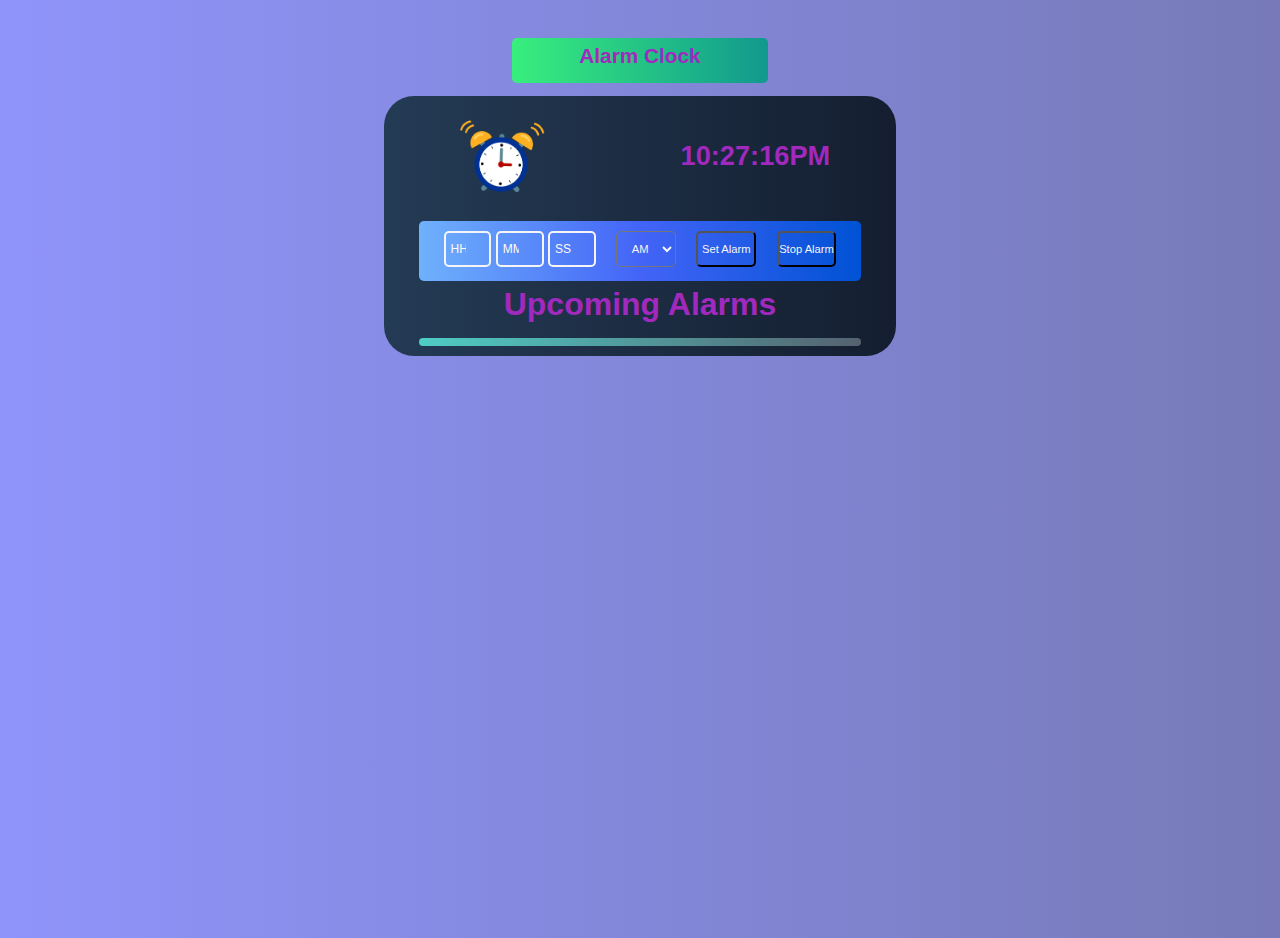
<file: alaram_clock/index.html>
<!DOCTYPE html>
<html lang="en">
<head>
    <meta charset="UTF-8">
    <meta http-equiv="X-UA-Compatible" content="IE=edge">
    <meta name="viewport" content="width=device-width, initial-scale=1.0">
    <title>Alarm Clock</title>

    <!-- here we are link font-awesome -->
    <link rel="stylesheet" href="https://cdnjs.cloudflare.com/ajax/libs/font-awesome/6.1.2/css/all.min.css" integrity="sha512-1sCRPdkRXhBV2PBLUdRb4tMg1w2YPf37qatUFeS7zlBy7jJI8Lf4VHwWfZZfpXtYSLy85pkm9GaYVYMfw5BC1A==" crossorigin="anonymous" referrerpolicy="no-referrer" />
    <!-- Link our css file  -->
    <link rel="stylesheet" href="style.css">

    
    
</head>
<body>

    <!-- Heading area  -->
    <div id="heading">
        <h1>Alarm Clock</h1>

        <div id="light-change">
            <i class="fa-solid fa-moon"></i>     
        </div>
        
    </div>

    <!-- container conatain the body of the structure -->
    
    <div class="container">

        <!-- clock area display the current time -->
        <section id="clock-area">

            <img class="image" src="./Assets/Alarm_Clock.png" alt="Alarm clock image">

            <h1 id="display-time"></h1>

        </section>

        <section id="set-alarm-area">
          
        
        <!-- Input area of set alarm  -->

        <div id="input-btn">
            
            <input class="input-area"  type="number" name="hour" id="hour" placeholder="HH" min="0" max="12" required>
            <input class="input-area" type="number" name="minute" id="minute" placeholder="MM" min="0" max="59" required>
            <input class="input-area" type="number" name="second" id="second" placeholder="SS" min="0" max="59" required>

            <select name="" id="ampm" class="btn">
                <option value="AM">AM</option>
                <option value="PM">PM</option>
            </select>

            <button type="submit" id="set" class="btn set-alarm">Set Alarm</button>
            <button type="reset" class="btn stop-alarm">Stop Alarm</button>


        </div>

        </section>

        <!-- upcoming alarms and delete button  -->
        <!-- here we are adding a list via js  -->

        <section id="delete-alarm-area">
            <h1>Upcoming Alarms</h1>

            <ul class="list-alarms" id="alarm-list">

            </ul>

        </section>



        </div>
    
    <script src="script.js"></script>
    
</body>
</html>
</file>
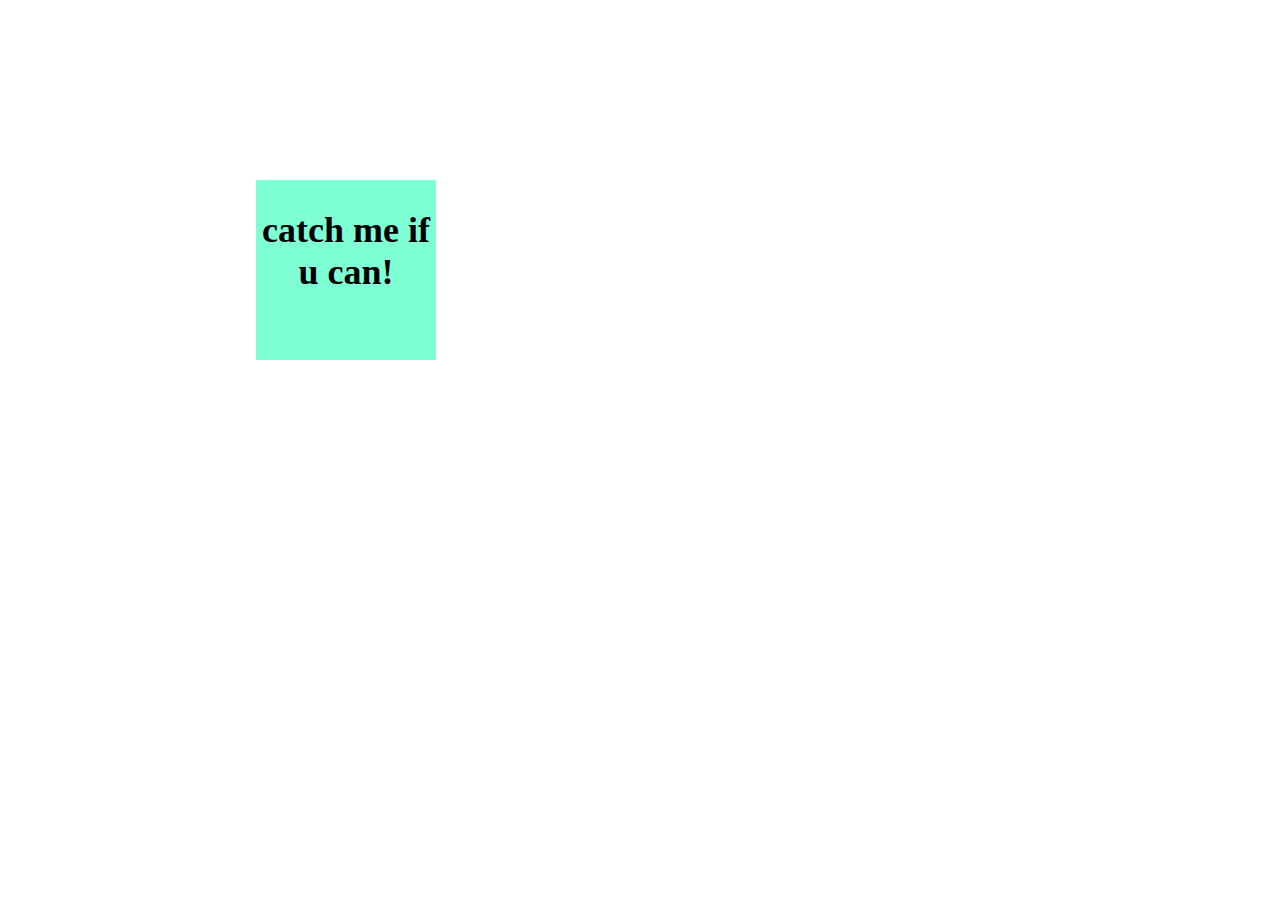
<file: catch me/index.html>
<!DOCTYPE html>
<html lang="en">
<head>
    <meta charset="UTF-8">
    <meta http-equiv="X-UA-Compatible" content="IE=edge">
    <meta name="viewport" content="width=device-width, initial-scale=1.0">
    <title>Document</title>
    <link rel="stylesheet" href="style.css">
</head>
<body>
    <div id="box">
        <h1>catch me if u can!</h1>
    </div>
    <script src="script.js"></script>
</body>
</html>
</file>
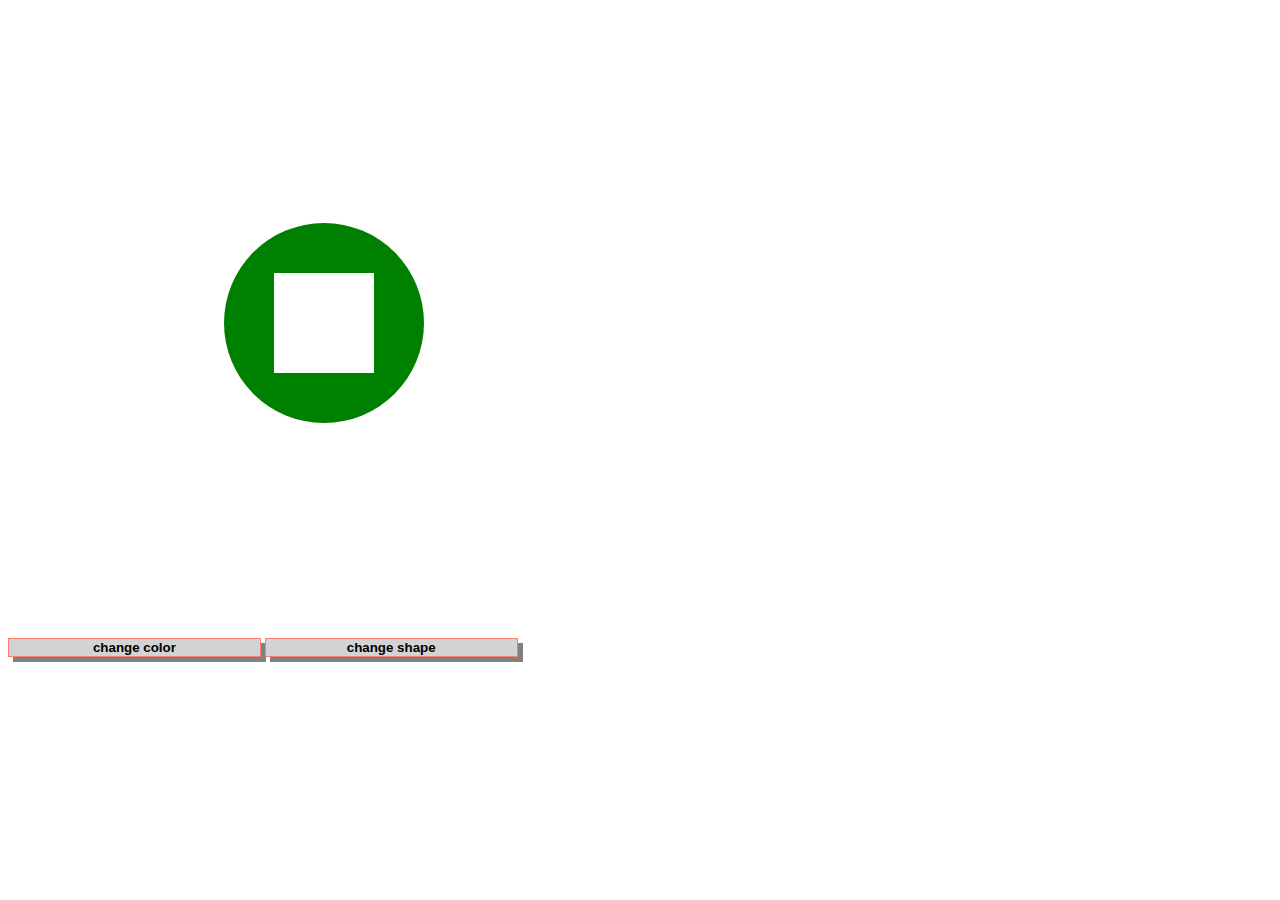
<file: change color and shape/index.html>
<!DOCTYPE html>
<html lang="en">
<head>
    <meta charset="UTF-8">
    <meta http-equiv="X-UA-Compatible" content="IE=edge">
    <meta name="viewport" content="width=device-width, initial-scale=1.0">
    <title>change color and shape</title>
<link rel="stylesheet" href="style.css">
</head>
<body>
    <div class="outer">
        <div class="container">
            <div class="square" id="shaper"></div>

        </div>
    </div>
    <button id="color">change color</button>
    <button id="shape">change shape</button>
    <script src="script.js"></script>
</body>
</html>
</file>
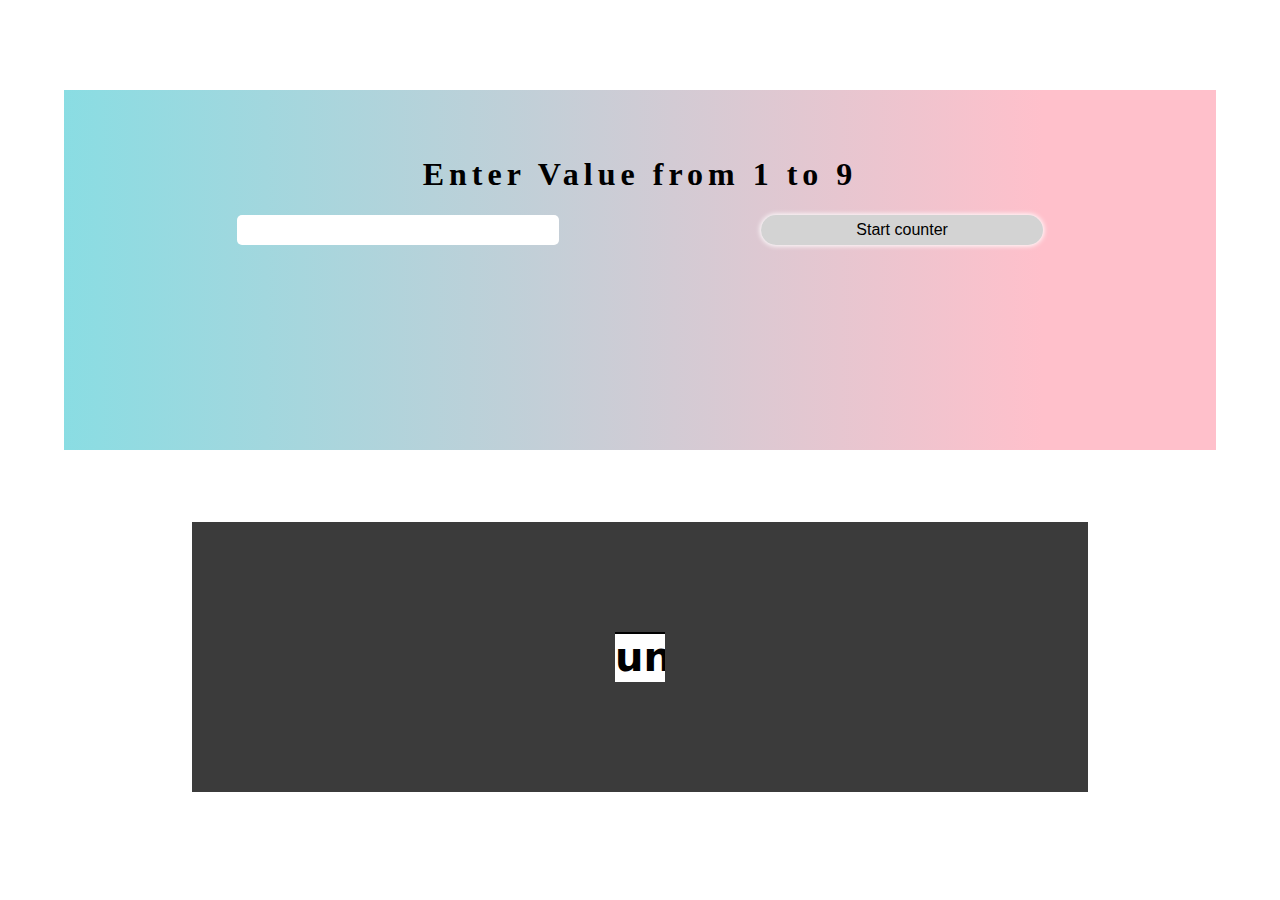
<file: counter/index.html>
<!DOCTYPE html>
<html lang="en">
<head>
    <meta charset="UTF-8">
    <meta http-equiv="X-UA-Compatible" content="IE=edge">
    <meta name="viewport" content="width=device-width, initial-scale=1.0">
    <title>counter program</title>
    <link rel="stylesheet" href="style.css">
</head>
<body>
    <!-- here we create to main dev class -->
    <!-- one is for detail-container -->
    <div class="detailer">
        <h1>Enter Value from 1 to 9</h1>
        <!-- here we create form for take input number -->
        <!-- create button for submit -->
        <form action="">
            <input type="text" required>
            <button type="submit">Start counter</button>
        </form>
    </div>
    <!-- here the 1st div is end -->

<!-- 2nd is for display -->
    <div class="outer-container">
        <!-- inner-div is used to display count -->
        <div class="inner-container">
            <!-- here take the 1st  number count -->
            <div id="first">

            </div>
            <!-- here take 2nd number count -->
            <div id="second">

            </div>
        </div>
    </div>
    <script type="text/javascript" src="script.js"></script>
</body>
</html>
</file>
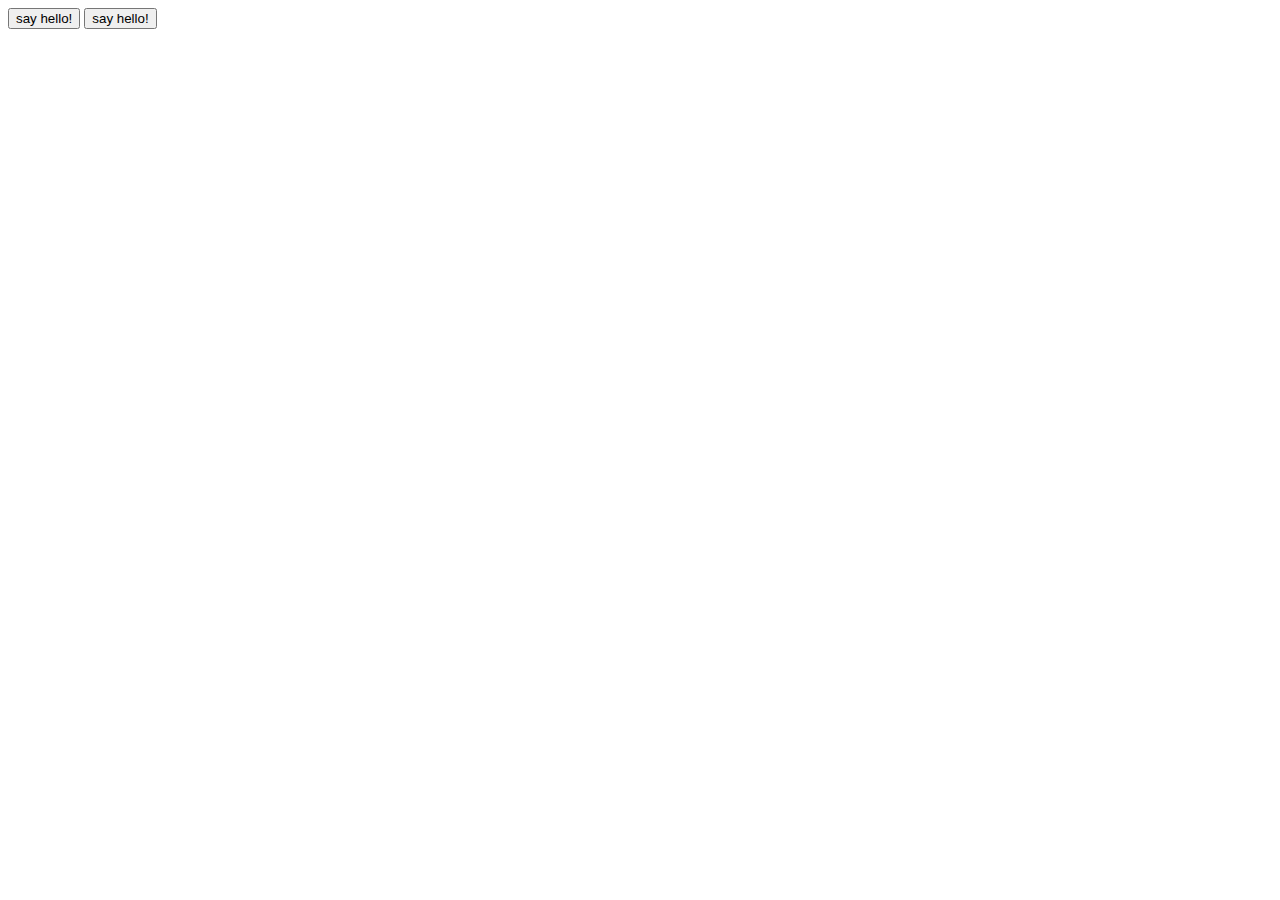
<file: fetching/index.html>
<!DOCTYPE html>
<html lang="en">
<head>
    <meta charset="UTF-8">
    <meta http-equiv="X-UA-Compatible" content="IE=edge">
    <meta name="viewport" content="width=device-width, initial-scale=1.0">
    <title>fetching</title>
    <!-- <style>
        #one{
            color: rgb(237, 27, 27);
        }
    </style> -->
    
</head>
<body>
    <!-- <h1 id="one">heading1</h1>
    <h1 id="two">heading2</h2>
    <p class="para">simple para graph</p> -->
    <button id="btn" >say hello!</button>
    <button id="btn2" >say hello!</button>
    <script src="index.js"></script>
</body>
</html>
</file>
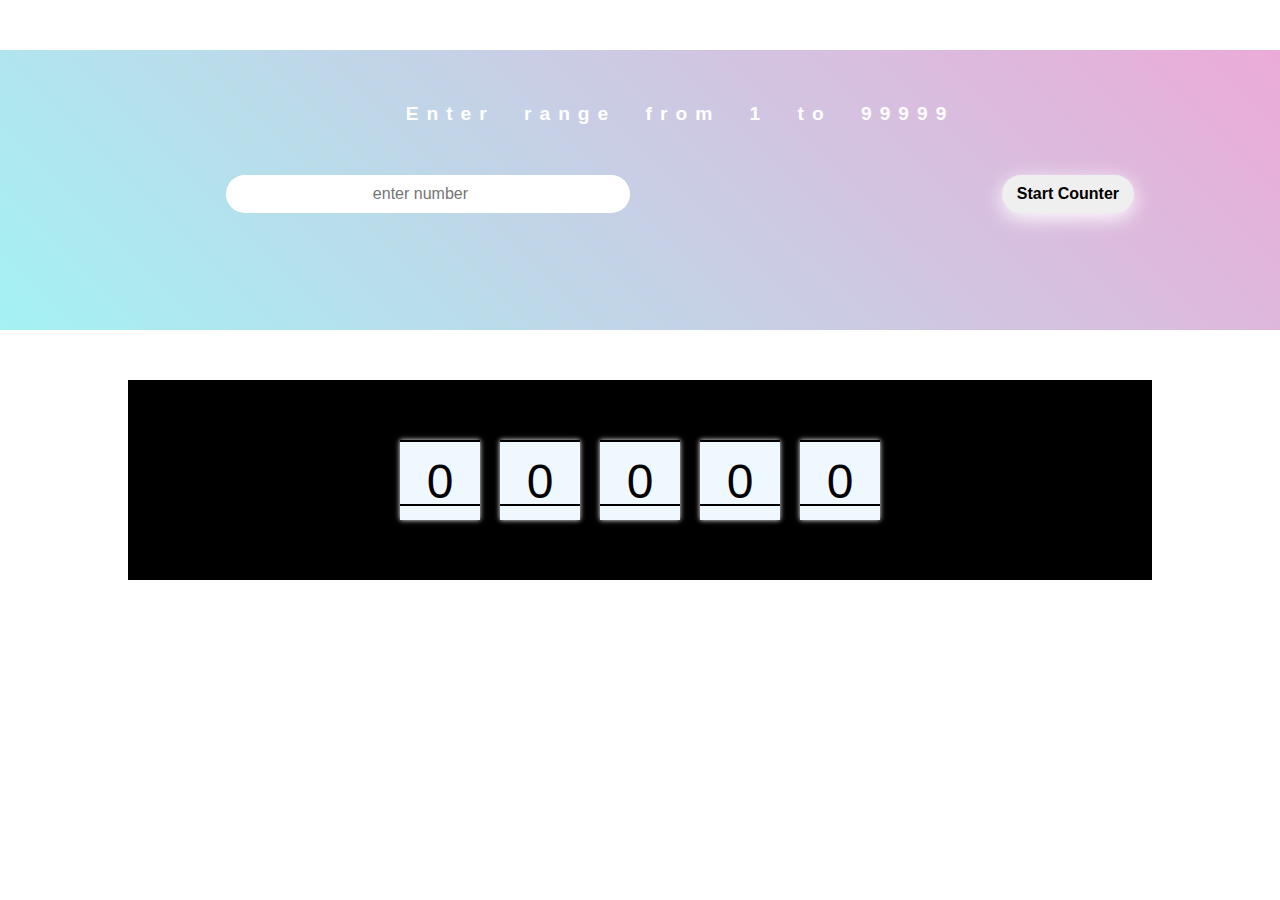
<file: five digit counter/index.html>
<!DOCTYPE html>
<html lang="en">
<head>
    <meta charset="UTF-8">
    <meta http-equiv="X-UA-Compatible" content="IE=edge">
    <meta name="viewport" content="width=device-width, initial-scale=1.0">
    <title>Document</title>
    <link rel="stylesheet" href="style.css">
</head>
<body>
    <div id="upper-container">
        <h1>Enter range from 1 to 99999</h1>
        <div id="input-range">
            <input type="number" id="number" placeholder="enter number" required>
            <button onclick="startCounter()">Start Counter</button>
        </div>
    </div>

    <div id="counter-container">
        <div class="counter" id="fifth">
            <p class="current">0</p>
            <p class="next">1</p>
        </div>
        <div class="counter" id="fourth">
            <p class="current">0</p>
            <p class="next">1</p>
        </div>
        <div class="counter" id="third">
            <p class="current">0</p>
            <p class="next">1</p>
        </div>
        <div class="counter" id="second">
            <p class="current">0</p>
            <p class="next">1</p>
        </div>
        <div class="counter" id="first">
            <p class="current">0</p>
            <p class="next">1</p>
        </div>
    </div>
    <!-- script tag use here -->
    <script src="script.js"></script>
</body>
</html>
</file>
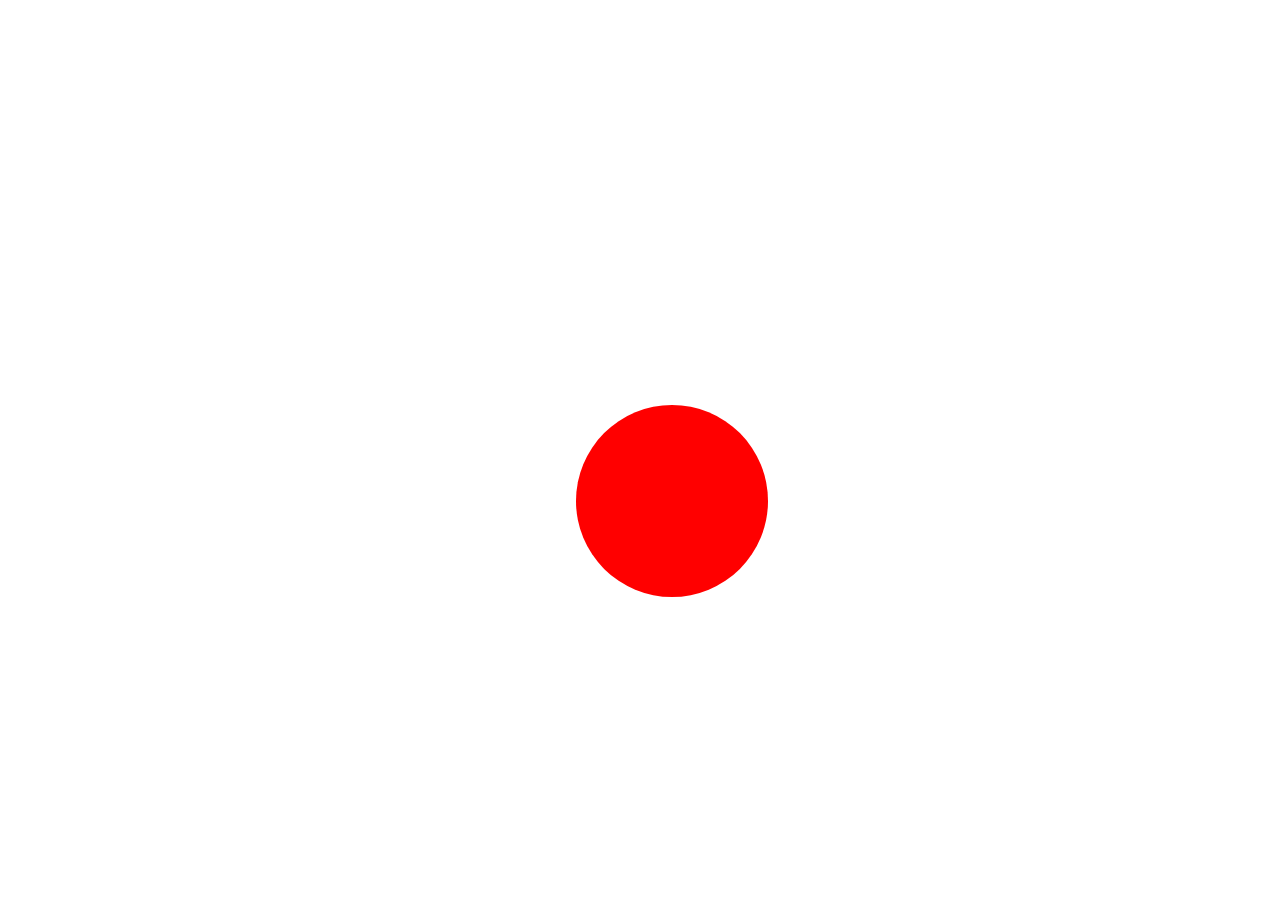
<file: move ball/index.html>
<!DOCTYPE html>
<html lang="en">
<head>
    <meta charset="UTF-8">
    <meta http-equiv="X-UA-Compatible" content="IE=edge">
    <meta name="viewport" content="width=device-width, initial-scale=1.0">
    <title>ball move</title>
    <link rel="stylesheet" type="text/css" href="style.css">
</head>
<body>
    <div id="ball">

    </div>
    <script type="text/javascript" src="script.js"></script>
</body>
</html>
</file>
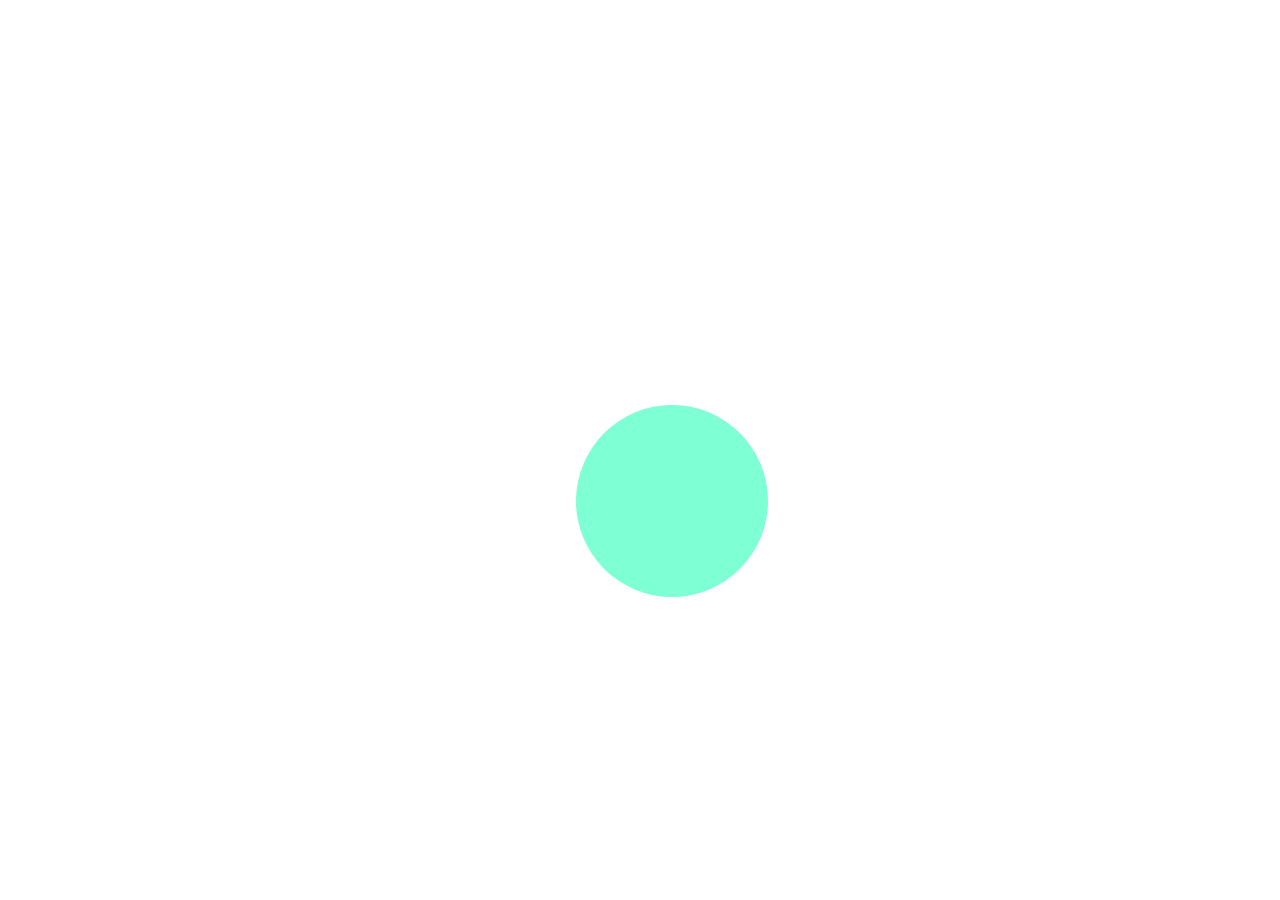
<file: moveball2/index.html>
<!DOCTYPE html>
<html>
<head>
    <title>Move Ball</title>
    <link rel="stylesheet" type="text/css" href="style.css">
</head>
<body>
    
    <div id="ball"></div>
    <script type="text/javascript" src="script.js"></script>
</body>
</html>
</file>
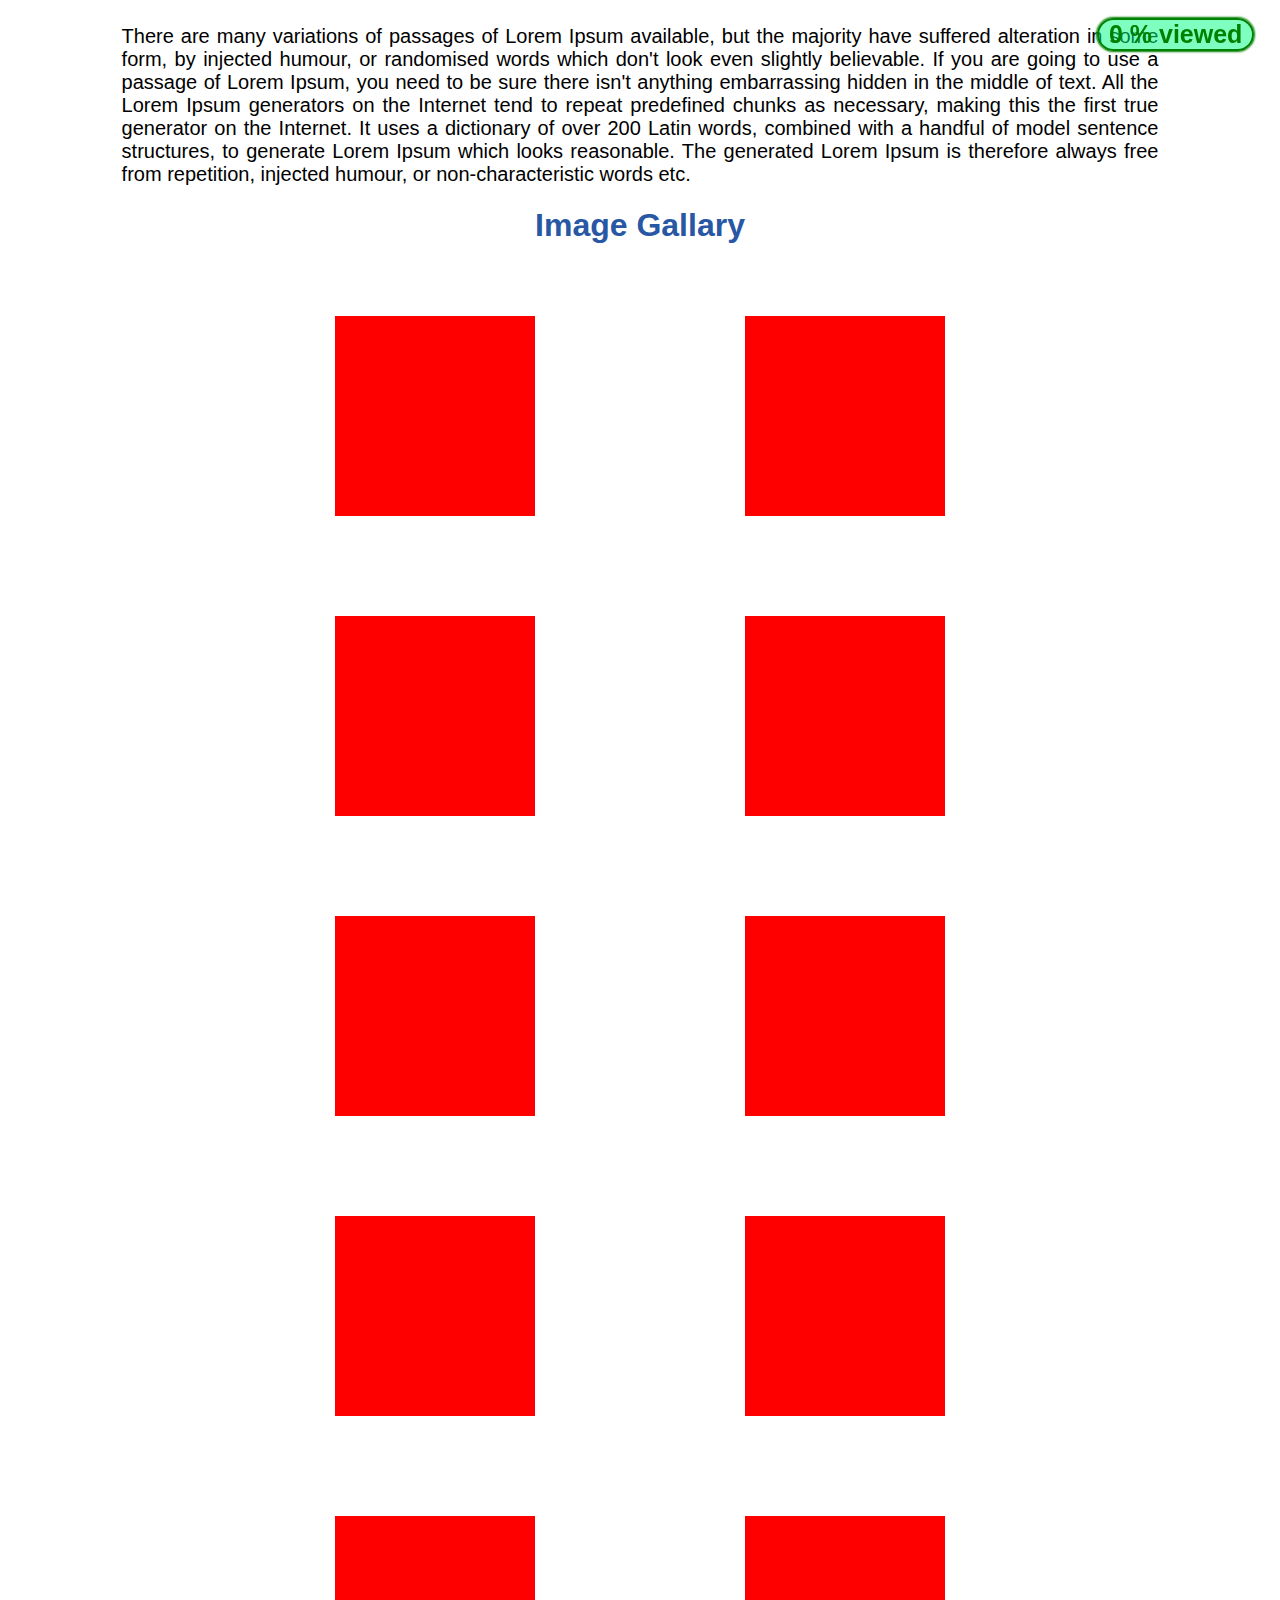
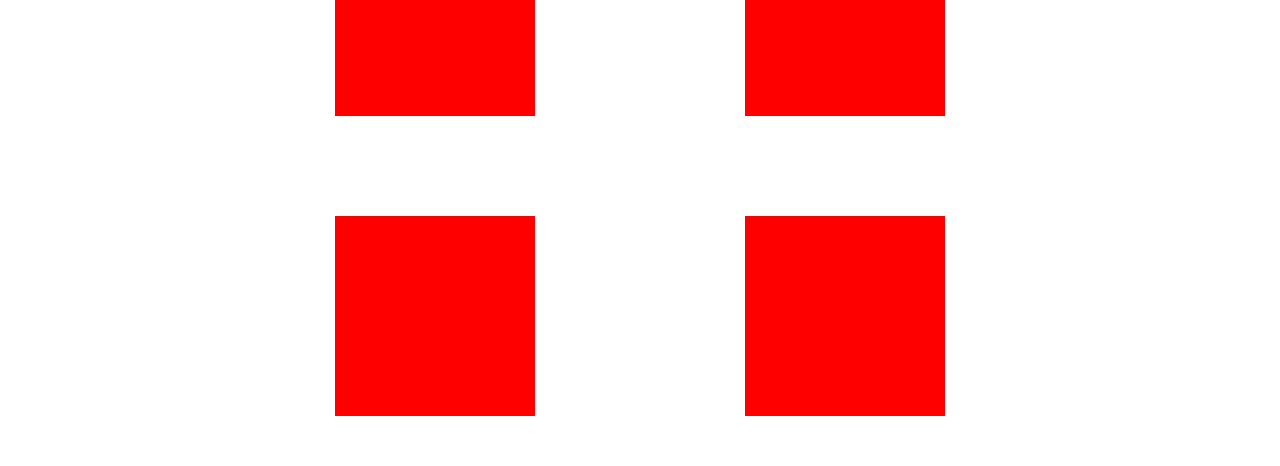
<file: percentage scroll/index.html>
<!DOCTYPE html>
<html lang="en">
<head>
    <meta charset="UTF-8">
    <meta http-equiv="X-UA-Compatible" content="IE=edge">
    <meta name="viewport" content="width=device-width, initial-scale=1.0">
    <title>Document</title>
    <link rel="stylesheet" href="style.css">
</head>
<body>
    <div class="uper">
<p>There are many variations of passages of Lorem Ipsum available, but the majority have suffered alteration in some form, by injected humour, or randomised words which don't look even slightly believable. If you are going to use a passage of Lorem Ipsum, you need to be sure there isn't anything embarrassing hidden in the middle of text. All the Lorem Ipsum generators on the Internet tend to repeat predefined chunks as necessary, making this the first true generator on the Internet. It uses a dictionary of over 200 Latin words, combined with a handful of model sentence structures, to generate Lorem Ipsum which looks reasonable. The generated Lorem Ipsum is therefore always free from repetition, injected humour, or non-characteristic words etc.</p>
    </div>

    <div class="lower">
        <h1>Image Gallary</h1>
        <div class="sub-container">
            <div></div>
            <div></div>
            <div></div>
            <div></div>
            <div></div>
            <div></div>
            <div></div>
            <div></div>
            <div></div>
            <div></div>
            <div></div>
            <div></div>

        </div>
    </div>
    <div id="percentage-complete">
        <span id="percentage">0</span>
        <span>% viewed</span>
    </div>
</body>
<script src="script.js"></script>
</html>
</file>
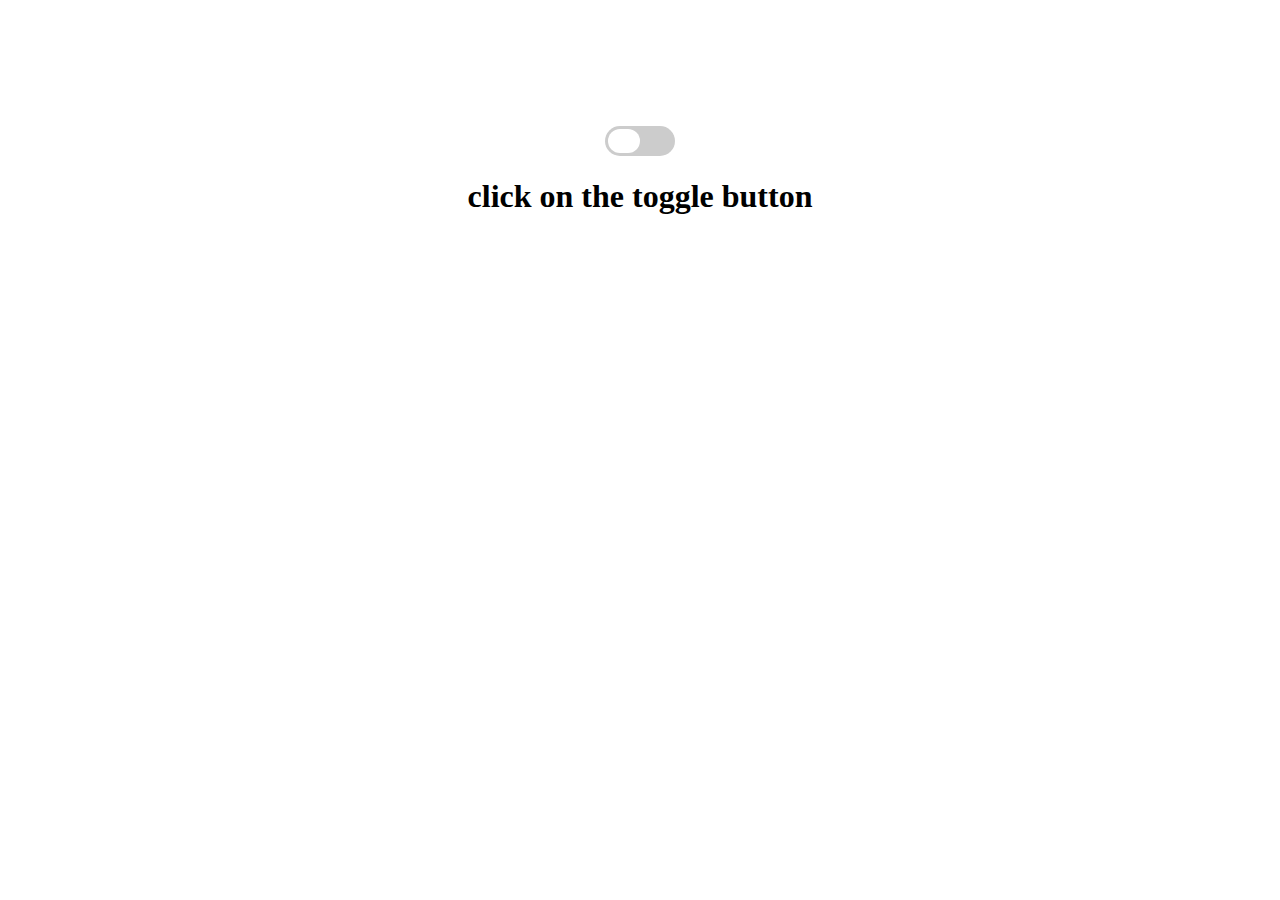
<file: toggle mode/index.html>
<!DOCTYPE html>
<html lang="en">
<head>
    <meta charset="UTF-8">
    <meta http-equiv="X-UA-Compatible" content="IE=edge">
    <meta name="viewport" content="width=device-width, initial-scale=1.0">
    <title>Document</title>
    <link rel="stylesheet" href="style.css">
</head>
<body>
    <div class="outer">
        <div class="inner">
            <div class="toggler"></div>

        </div>
        <h1>click on the toggle button</h1>
    </div>

    <script
  src="https://code.jquery.com/jquery-3.6.1.js"
  integrity="sha256-3zlB5s2uwoUzrXK3BT7AX3FyvojsraNFxCc2vC/7pNI="
  crossorigin="anonymous"></script>
    <script src="script.js"></script>
</body>
</html>
</file>
<file: alaram_clock/style.css>
/* @import url("https://fonts.googleapis.com/css2?family=Oswald:wght@5500&display=swap"); */

* {
  margin: 0;
  padding: 0;
  box-sizing: border-box;
  color: rgb(161, 41, 190);
  text-align: center;
  font-family: "Oswald", sans-serif;
}

::placeholder {
  color: floralwhite;
  margin-left: 3px;
  font-size: 12px;
}

body {
  height: 100vh;
  width: 100%;
  background: #9698b9;
  /* fallback for old browsers */
  background: -webkit-linear-gradient(to right, #8f94fb, #7377bd);
  /* Chrome 10-25, Safari 5.1-6 */
  background: linear-gradient(to right, #8f94fb, #777ab7);
  /* W3C, IE 10+/ Edge, Firefox 16+, Chrome 26+, Opera 12+, Safari 7+ */
}

#heading {
  height: 45px;
  width: 20%;
  margin-left: 40%;
  color: #595a6d;
  border-radius: 5px;
  margin-top: 3%;
  background: #11998e;
  position: relative;
  /* fallback for old browsers */
  background: -webkit-linear-gradient(to right, #38ef7d, #11998e);
  /* Chrome 10-25, Safari 5.1-6 */
  background: linear-gradient(to right, #38ef7d, #11998e);
  /* W3C, IE 10+/ Edge, Firefox 16+, Chrome 26+, Opera 12+, Safari 7+ */
}

#heading h1 {
  position: absolute;
  width: 60%;
  height: 100%;
  margin-left: 20%;
  margin-top: 6px;
  text-align: center;
  font-size: 1.3rem;
  font-weight: 900;
}

#light-change {
  position: absolute;
  width: 15%;
  height: 100%;
  margin-left: 85%;
  font-size: 20px;
  display: flex;
  align-items: center;
  justify-content: center;
  position: relative;
  
}

#light-change i{
  color: whitesmoke;
  opacity: 0.6;
}

#light-change i:hover {
  border-radius: 50%;
  box-shadow: 0px 0px 12px 6px rgb(73, 71, 71);
  cursor: pointer;
}

.container {
  width: 40%;
  /* border: 2px solid red; */
  margin-left: 30%;
  margin-top: 1%;
  padding: 10px;
  border-radius: 30px;
  background: #141e30;
  /* fallback for old browsers */
  background: -webkit-linear-gradient(to right, #243b55, #141e30);
  /* Chrome 10-25, Safari 5.1-6 */
  background: linear-gradient(to right, #243b55, #141e30);
  /* W3C, IE 10+/ Edge, Firefox 16+, Chrome 26+, Opera 12+, Safari 7+ */
}

#clock-area {
  height: 100px;
  width: 100%;
  display: flex;
  /* border: 1px solid white; */
  justify-content: space-around;
  align-items: center;
}

#clock-area img {
  height: 80%;
  width: 20%;
}

#clock-area h1 {
  margin-left: -20%;
  width: 30%;
  margin-left: 3%;
  font-size: 1.7rem;
}

#set-alarm-area {
  height: 60px;
  width: 90%;
  margin-left: 5%;
  margin-top: 3%;
  border-radius: 5px;
  /* border: 2px solid red; */
  background: #0052d4; /* fallback for old browsers */
  background: -webkit-linear-gradient(
    to right,
    #6fb1fc,
    #4364f7,
    #0052d4
  ); /* Chrome 10-25, Safari 5.1-6 */
  background: linear-gradient(
    to right,
    #6fb1fc,
    #4364f7,
    #0052d4
  ); /* W3C, IE 10+/ Edge, Firefox 16+, Chrome 26+, Opera 12+, Safari 7+ */
}

#input-btn {
  height: 100%;
  width: 90%;
  margin-left: 5%;
  margin-top: 5px;
}

.input-area {
  height: 60%;
  width: 12%;
  outline: none;
  background: none;
  margin-top: 10px;
  border: 2px solid whitesmoke;
  font-size: 13px;
  border-radius: 5px;
  padding: 5px;
  color: whitesmoke;
}

.ampm {
  height: 60%;
  width: 13%;
  margin-left: 3%;
  border-radius: 5px;
  background: none;
  color: whitesmoke;

}


.btn {
  height: 60%;
  width: 15%;
  margin-left: 4%;
  border-radius: 5px;
  font-size: 0.7rem;
  color: whitesmoke;
  background: none;
}

.set-alarm:hover {
  background: #b7bd51;
  /* fallback for old browsers */
  background: -webkit-linear-gradient(to right, #45b649, #dce35b);
  /* Chrome 10-25, Safari 5.1-6 */
  background: linear-gradient(to right, #45b649, #dce35b);
  /* W3C, IE 10+/ Edge, Firefox 16+, Chrome 26+, Opera 12+, Safari 7+ */
  cursor: pointer;
}

.stop-alarm:hover {
  background: #e44d26;
  /* fallback for old browsers */
  background: -webkit-linear-gradient(to right, #f16529, #e44d26);
  /* Chrome 10-25, Safari 5.1-6 */
  background: linear-gradient(to right, #f16529, #e44d26);
  /* W3C, IE 10+/ Edge, Firefox 16+, Chrome 26+, Opera 12+, Safari 7+ */
  cursor: pointer;
}

#delete-alarm-area {
  width: 100%;
  /* border: 2px solid white; */
  /* margin-top: 5%; */
}

#delete-alarm-area h1 {
  /* margin-left: 10%; */
  margin-top: 5px;
  
}

.list-alarms {
  width: 90%;
  /* border: 2px solid red; */
  margin-top: 3%;
  margin-left: 5%;
  list-style: none;
  padding: 4px;
  border-radius: 8px;
  display: flex;
  flex-direction: column;
  background: #4ecdc4; /* fallback for old browsers */
  background: -webkit-linear-gradient(
    to right,
    #556270,
    #4ecdc4
  ); /* Chrome 10-25, Safari 5.1-6 */
  background: linear-gradient(
    to left,
    #556270,
    #4ecdc4
  ); /* W3C, IE 10+/ Edge, Firefox 16+, Chrome 26+, Opera 12+, Safari 7+ */
}

.delete-alarm {
  width: 80%;
  margin-left: 10%;
  display: flex;
  flex-direction: row;
  margin-top: 5px;
  border-radius: 5px;
  background-color: #850521;
  position: relative;
}

.delete-alarm button {

  margin-left: 40%;
  height: 30px;
  width: 25%;
  border-radius: 5px;
  font-size: 13px;
  /* border: 2px solid white; */
}

#upcoming-alarm{
  width: 30%;
  font-size: 16px;
  text-align: center;
  color: whitesmoke;
}



.delete-btn:hover {
  background: #e52d27; /* fallback for old browsers */
  cursor: pointer;
  background: -webkit-linear-gradient(
    to right,
    #b31217,
    #e52d27
  ); /* Chrome 10-25, Safari 5.1-6 */
  background: linear-gradient(
    to right,
    #b31217,
    #e52d27
  ); /* W3C, IE 10+/ Edge, Firefox 16+, Chrome 26+, Opera 12+, Safari 7+ */
}

/* this class are used in javaScript */

.nightColor {
  animation: color 2s ease-in-out 1;
  background: black;
  
}

@keyframes color{
  0%{
    background:rgb(143, 141, 141);
  }
  25%{
    background: rgb(125, 123, 123);
  }
  50%{
    background: rgb(77, 76, 76);
  }
  100%{
    background: rgb(34, 34, 34);
  }
}
/* adding a shake animation in clock image when alarm is ringing */
.shake{
    animation-name:              shake;    
    animation-duration:          0.8s;
    animation-iteration-count:   infinite;
    animation-timing-function:   linear;
    transform-origin:            50% 100%;
  }


@keyframes shake {
  0%  { -webkit-transform:     translate(2px, 1px) rotate(0deg); }
  10% { -webkit-transform:     translate(-1px, -2px) rotate(-2deg); }
  20% { -webkit-transform:     translate(-3px, 0px) rotate(3deg); }
  30% { -webkit-transform:     translate(0px, 2px) rotate(0deg); }
  40% { -webkit-transform:     translate(1px, -1px) rotate(1deg); }
  50% { -webkit-transform:     translate(-1px, 2px) rotate(-1deg); }
  60% { -webkit-transform:     translate(-3px, 1px) rotate(0deg); }
  70% { -webkit-transform:     translate(2px, 1px) rotate(-2deg); }
  80% { -webkit-transform:     translate(-1px, -1px) rotate(4deg); }
  90% { -webkit-transform:     translate(2px, 2px) rotate(0deg); }
  100%{ -webkit-transform:     translate(1px, -2px) rotate(-1deg); }
 }
</file>
<file: catch me/style.css>
body{
    margin: 0px;
}
#box{
    position: absolute;
    width: 20vh;
    height: 20vh;
    background-color: aquamarine;
    font-size: 2vh;
    padding: 5px;
    text-align: center;
    box-sizing: border-box;
    top: 20%;
    left: 20%;
}
</file>
<file: change color and shape/style.css>
.outer{
    width: 50%;
    height: 70vh;
    display: flex;
    flex-direction: column;
    align-items: center;
    justify-content: space-around;


}
button{
    height: 10%;
    width: 20%;
    min-width: 72px;
    font-weight: bolder;
    background-color: lightgray;
    border: 1px solid salmon;
    box-shadow: 5px 5px  gray;
}
.container{
    width: 200px;
    height: 200px;
    background-color: green;
    border-radius: 50%;
    box-sizing: border-box;
    display: flex;
    flex-direction: column;
    justify-content: center;
    align-items: center;
    transition: all ease-in-out 0.1s;
    /* padding: 2px; */
}
.square{
    height: 100px;
    width: 100px;
    background-color: white;
}
.rectangle{
    width: 90%;
    height: 45%;
    background-color: white;
    transition: all ease-in-out 0.2s;
}
.trangle-up{
height: 0px;
width: 0px;
border-bottom: 100px solid white;
border-left: 50px solid transparent;
border-right: 50px solid transparent;
transition: all ease-in-out 0.2s;
}
.trangle-down{
    height: 0px;
    width: 0px;
    border-top: 100px solid white;
    border-left: 50px solid transparent;
    border-right: 50px solid transparent;
    transition: all ease-in-out 0.2s;
}
</file>
<file: counter/style.css>
body{
    margin: 0px;
}
input:focus{
    outline: none;
}
/* here applay style for detailer class */
.detailer{
margin: auto;
margin-top: 10vh;
padding-top:5vh;
box-sizing: border-box;
width: 90vw;
height: 40vh;
/* color: white; */
text-align: center;
background-image: linear-gradient( 90deg, cyan -100%, pink 85%);

}
/* detaier form  */
.detailer form{
    display: flex;
    flex-direction: row;
    justify-content: space-between;
    align-items: center;
    margin: auto;
    width: 70%;

}
/* detailer form input and button */
.detailer > form > input,
.detailer > form > button{
    font-size: 16px;
}
/* detailer form input */
.detailer > form > input{
    border-radius: 5px;
    border: none;
    width: 40%;
    height: 30px;
    box-sizing:border-box;

}
/* detailer form button */
.detailer > form > button{
    background-color: lightgrey;
    border: 0px;
    border-radius: 20px;
    width: 35%;
    height: 30px;
    box-shadow: 0px 0px 5px 1px white;

}
/* h1 tag */
h1{
    letter-spacing: 5px;
}
/* outer-container  */
.outer-container{
    width: 70%;
    height: 30vh;
    margin: auto;
    margin-top: 8vh;
    background-color: rgb(59,59, 59);
    display: flex;
    flex-direction: column;
    justify-content: center;
    align-items: center;

}
/* inner-container */
.inner-container{
    position: relative;
    height: 50px;
    width: 50px;
    overflow: hidden;

}
/* 1st 2nd */
#first,
#second{
    position: absolute;
    width: 50px;
    height: 50px;
    background-color: white;
    border-top: 2px solid black;
    font-size: 40px;
    text-align: center;
    box-sizing: border-box;
    overflow: hidden;
    font-weight: bold;
    margin-top: 0px;
    font-family: system-ui, -apple-system, BlinkMacSystemFont, 'Segoe UI', Roboto, Oxygen, Ubuntu, Cantarell, 'Open Sans', 'Helvetica Neue', sans-serif;
}
</file>
<file: five digit counter/style.css>
body{
    margin: 0px;
    font-family: 'Franklin Gothic Medium', 'Arial Narrow', Arial, sans-serif;
}
#upper-container{
    width:100%;
    height: 200px;
    background-color: cyan;
    position: relative;
    /* display: flex; */
    padding: 40px ;
    margin: 50px 0 ;
    background-image: linear-gradient(45deg, #a4f2f2, #efa7d7);
text-align: center;
}
#upper-container h1{
    color:white;
    font-weight: bold;
    font-size: 1.2rem;
    letter-spacing: 0.5rem;
    word-spacing: 1rem;
}
#input-range{
    display: flex;
    margin-top: 50px;
    justify-content: space-around;
 
}
#input-range input{
    padding: 10px;
    width: 30%;
    font-size: 1rem;
    border-radius: 25px;
    border: none;
    text-align: center;
    color: #4914e9;

}
#input-range input:focus{
    outline: none;
}
#input-range button {
    padding: 10px 15px;
    font-size: 1rem;
    border: none;
    box-shadow: 0px 5px 20px white;
    border-radius: 20px;
    font-weight: bold;
    cursor: pointer;
}
#counter-container{
    width: 80%;
    height: 200px;
    background-color: black;
    margin: auto;
    display: flex;
    justify-content: center;

}
.counter{
    display: inline-block;
    background-color:aliceblue;
    width: 15%;
    height: 80px;
    max-width: 80px;
    margin: auto 10px;
    position: relative;
    overflow: hidden;
    box-shadow: 0px 0px 5px white;
}
.counter p{
    font-size: 3rem;
    text-align: center;
    margin: auto;
    width: 100%;
    line-height: 80px;
    border-top: 2px solid black;
    background-color: aliceblue;
}
p.next{
    position: absolute;
    top: 80%;
}
p.animate{
    transition-duration: 0.5s;
    top: 0px;
}
</file>
<file: move ball/style.css>
/* body{
    margin: 0px;
} */
#ball{
    width: 15vw;
    height: 15vw;
    border-radius: 50%;
    background-color: red;
    position: absolute;
    /* box-sizing: border-box; */
    top: 45%;
    left: 45%;
    
}
</file>
<file: moveball2/style.css>
#ball {
    width: 15vw;
    height: 15vw;
    border-radius: 50%;
    background-color: aquamarine;
    position: absolute;
    top: 45%;
    left: 45%;
}
</file>
<file: percentage scroll/style.css>
body{
    font-family: Arial, Helvetica, sans-serif;
    margin: 0px;
}
.uper{
    width: 81%;
    margin: auto;
    margin-top: 25px;
    text-align:justify;
    font-size: 20px;

}
.lower{
    width: 80%;
    height: auto;
    color: #2857a4;
    margin: auto;
    text-align: center;
}
.sub-container{
    margin: auto;
    width: 80%;
    height: auto;
    display: flex;
    flex-direction: row;
    flex-wrap: wrap;
    justify-content: space-around;
    align-items: center;

}
.sub-container > div{
    height: 200px;
    width: 200px;
    margin: 50px;
    background-color: red;
    flex-wrap: wrap;
}
#percentage-complete{
    position: fixed;
    right: 2%;
    font-weight: bold;
    top: 2%;
    border: 2px solid green;
    box-shadow: 0px 0px 2px 1px green;
    border-radius: 20px;
    width: auto;
    padding-left: 10px;
    padding-right: 10px;
    text-align: center;
    font-size: 25px;
    color: green;
    background-color: rgba(0, 255,128,0.5 );


    
}
</file>
<file: toggle mode/style.css>
.outer{
    width: 30%;
    height: 200px;
    margin: auto;
    margin-top: 10%;
   
    align-items: center;
    display: flex;
    flex-direction: column;
}
.inner{
    height: 30px;
    width: 70px;
    position: relative;
    border-radius: 20px;
    background-color: #cccccc;
    box-sizing: border-box;
    padding: 3px;

}
.toggler{
    height: 100%;
    width: 50%;
    background-color: white;
    border-radius: inherit;
    float: left;

}
</file>
